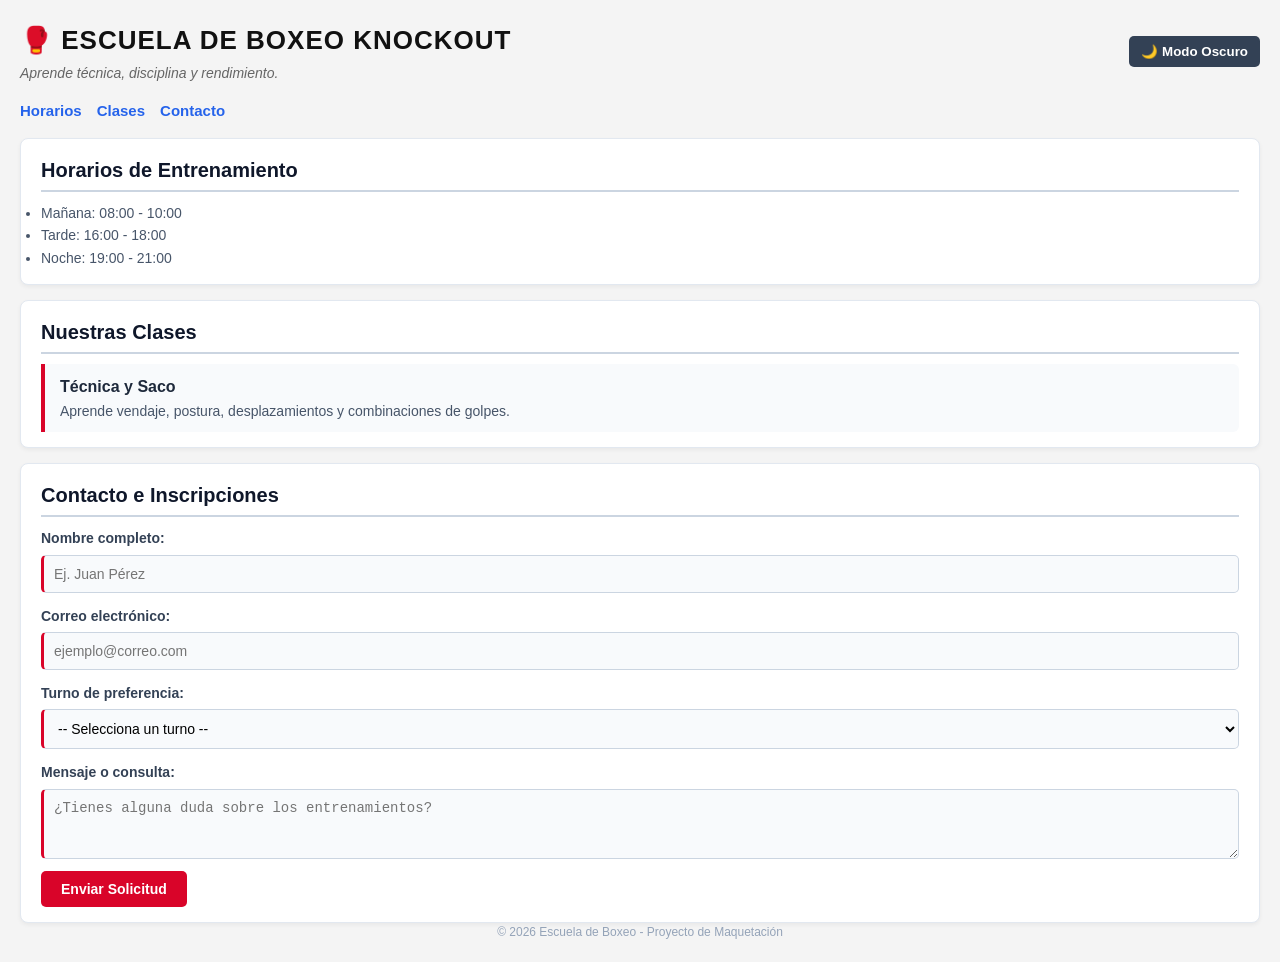
<file: index.html>
<!DOCTYPE html>
<html lang="es">
<head>
    <meta charset="UTF-8">
    <meta name="viewport" content="width=device-width, initial-scale=1.0">
    <title>Escuela de Boxeo</title>
    <link rel="stylesheet" href="style.css">
</head>
<body>

    <header>
        <div>
            <h1>🥊 Escuela de Boxeo Knockout</h1>
            <p>Aprende técnica, disciplina y rendimiento.</p>
        </div>

        <button id="btn-tema" aria-label="Cambiar tema">🌙 Modo Oscuro</button>
    </header>

    <nav> 
        <button id="btn-menu" aria-label="Abrir menú">☰</button>

        <ul>
            <li><a href="#horarios">Horarios</a></li>
            <li><a href="#clases">Clases</a></li>
            <li><a href="#contacto">Contacto</a></li>
        </ul>
    </nav>

    <main>

        <section id="horarios">
            <h2>Horarios de Entrenamiento</h2>
            <ul>
                <li>Mañana: 08:00 - 10:00</li>
                <li>Tarde: 16:00 - 18:00</li>
                <li>Noche: 19:00 - 21:00</li>
            </ul>
        </section>

        <section id="clases">
            <h2>Nuestras Clases</h2>
            <article>
                <h3>Técnica y Saco</h3>
                <p>Aprende vendaje, postura, desplazamientos y combinaciones de golpes.</p>
            </article>
        </section>

        <section id="contacto">
            <h2>Contacto e Inscripciones</h2>

            <form id="form-contacto" action="procesar.php" method="POST" novalidate>
                <div class="grupo-campo">
                    <label for="nombre">Nombre completo:</label>
                    <input type="text" id="nombre" name="nombre" placeholder="Ej. Juan Pérez" required>
                </div>

                <div class="grupo-campo">
                    <label for="email">Correo electrónico:</label>
                    <input type="email" id="email" name="email" placeholder="ejemplo@correo.com" required>
                </div>

                <div class="grupo-campo">
                    <label for="turno">Turno de preferencia:</label>
                    <select id="turno" name="turno" required>
                        <option value="">-- Selecciona un turno --</option>
                        <option value="manana">Mañana</option>
                        <option value="tarde">Tarde</option>
                        <option value="noche">Noche</option>
                    </select>
                </div>

                <div class="grupo-campo">
                    <label for="mensaje">Mensaje o consulta:</label>
                    <textarea id="mensaje" name="mensaje" rows="3" placeholder="¿Tienes alguna duda sobre los entrenamientos?" required></textarea>
                </div>

                <button type="submit">Enviar Solicitud</button>

                <p id="aviso-contacto" class="aviso"></p>
            </form>
        </section>

    </main>

    <footer>
        <p>&copy; 2026 Escuela de Boxeo - Proyecto de Maquetación</p>
    </footer>

    <script src="script.js"></script>

</body>
</html>
</file>
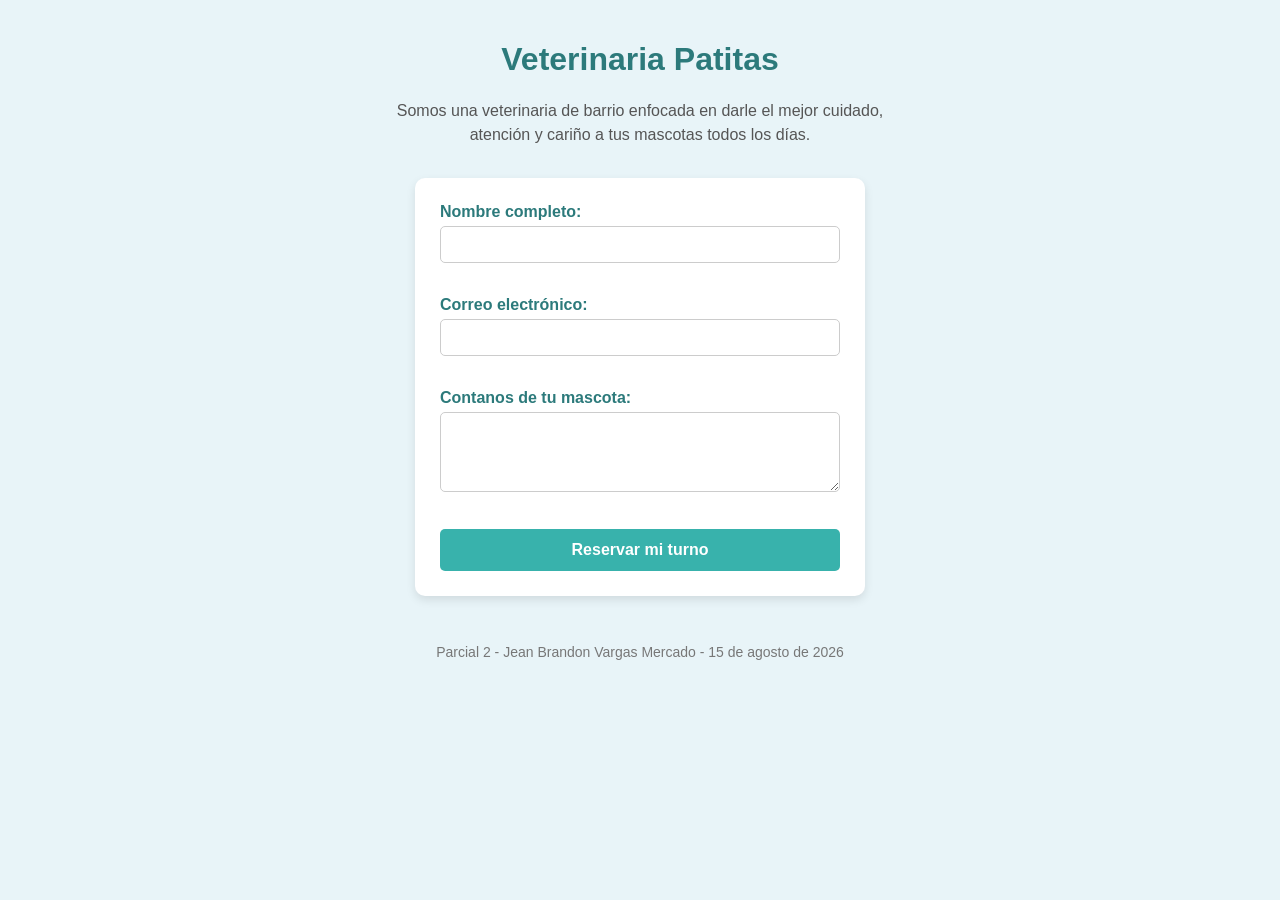
<file: parcial2/index.html>
<!DOCTYPE html>
<html lang="es">
<head>
    <meta charset="UTF-8">
    <title>Veterinaria Patitas</title>
    <link rel="stylesheet" href="style.css">
</head>
<body>
    <header>
        <h1>Veterinaria Patitas</h1>
    </header>

    <p>Somos una veterinaria de barrio enfocada en darle el mejor cuidado, atención y cariño a tus mascotas todos los días.</p>

    <form id="form-turno" novalidate method="POST" action="procesar.php">
        
        <label for="nombre">Nombre completo:</label>
        <input type="text" id="nombre" name="nombre" required>
        <br><br>

        <label for="correo">Correo electrónico:</label>
        <input type="email" id="correo" name="correo" required>
        <br><br>

        <label for="mascota">Contanos de tu mascota:</label>
        <textarea id="mascota" name="mascota"></textarea>
        <br><br>

        <button type="submit">Reservar mi turno</button>
        
        <p id="aviso-turno" class="aviso"></p>
        
    </form>

    <br>
    <footer>
        Parcial 2 - Jean Brandon Vargas Mercado - 15 de agosto de 2026
    </footer>

    <script src="script.js"></script>
</body>
</html>
</file>
<file: style.css>
* {
    box-sizing: border-box;
    margin: 0;
    padding: 0;
}

body {
    font-family: Arial, sans-serif;
    line-height: 1.6;       
    color: #333333;          
    background-color: #f4f4f4;
    padding: 20px;
    transition: background-color 0.3s ease, color 0.3s ease;
}

body.oscuro {
    background-color: #121212;
    color: #f1f5f9;
}

body.oscuro header h1 {
    color: #ffffff;
}

body.oscuro header p,
body.oscuro footer p {
    color: #94a3b8;
}

body.oscuro section {
    background-color: #1e293b;
    border-color: #334155;
}

body.oscuro section h2 {
    color: #f8fafc;
    border-bottom-color: #475569;
}

body.oscuro article {
    background-color: #0f172a;
}

body.oscuro article h3 {
    color: #e2e8f0;
}

body.oscuro p, 
body.oscuro li, 
body.oscuro label {
    color: #cbd5e1;
}

body.oscuro nav a {
    color: #60a5fa;
}

body.oscuro form input, 
body.oscuro form select, 
body.oscuro form textarea {
    background-color: #0f172a;
    border-color: #334155;
    color: #ffffff;
}

header {
    display: flex;
    justify-content: space-between;
    align-items: center;
    margin-bottom: 15px;
}

header h1 {
    font-size: 26px;
    font-weight: bold;
    color: #111111;
    text-transform: uppercase;  
    letter-spacing: 1px;      
}

header p {
    font-size: 14px;
    color: #666666;
    font-style: italic;       
}

#btn-tema {
    padding: 8px 12px;
    background-color: #334155;
    color: #ffffff;
    border: none;
    border-radius: 5px;
    cursor: pointer;
    font-weight: bold;
}

nav {
    margin-bottom: 15px;
}

#btn-menu {
    display: none;
    font-size: 24px;
    background: none;
    border: 1px solid #cbd5e1;
    padding: 5px 12px;
    border-radius: 5px;
    cursor: pointer;
    color: inherit;
}

nav a {
    color: #2563eb;
    text-decoration: none;      
    font-weight: bold;
    font-size: 15px;
}

nav ul {
    display: flex;             
    gap: 15px;                 
    list-style: none;          
    padding: 0;
    margin: 0;
}

nav a:hover {
    text-decoration: underline; 
}

section h2 {
    font-size: 20px;
    color: #0f172a;
    border-bottom: 2px solid #cbd5e1; 
    padding-bottom: 4px;
    margin-bottom: 10px;
}

article h3 {
    font-size: 16px;
    color: #1e293b;
    font-weight: bold;
}

p, li {
    font-size: 14px;
    color: #475569;
}

label {
    font-size: 14px;
    font-weight: bold;
    color: #334155;
}

footer p {
    font-size: 12px;
    color: #94a3b8;
    text-align: center;
}

main {
    display: flex;
    flex-direction: column;
    gap: 15px;                  
    margin-top: 15px;
}

section {
    background-color: #ffffff;  
    border: 1px solid #e2e8f0;  
    border-radius: 8px;       
    padding: 15px 20px;      
    box-shadow: 0 2px 4px rgba(0, 0, 0, 0.05); 
}

article {
    background-color: #f8fafc;
    border-left: 4px solid #d90429; 
    padding: 10px 15px;
    border-radius: 0 6px 6px 0;
    margin-top: 10px;
}

form {
    display: flex;
    flex-direction: column;
    gap: 12px;                 
    margin-top: 10px;
}

.grupo-campo {
    display: flex;
    flex-direction: column;
    gap: 5px;                  
}

form input, form select, form textarea {
    width: 100%;
    max-width: 100%;
    padding: 10px;
    border: 1px solid #cbd5e1;
    border-radius: 5px;
    font-size: 14px;
    background-color: #f8fafc;
    transition: border-color 0.2s ease;
}

form input:focus, form select:focus, form textarea:focus {
    outline: none;
    border-color: #2563eb;       
    background-color: #ffffff;
}

form input:required, form select:required, form textarea:required {
    border-left: 3px solid #d90429;
}

form button {
    background-color: #d90429;
    color: #ffffff;
    border: none;
    padding: 10px 20px;
    font-size: 14px;
    font-weight: bold;
    border-radius: 5px;
    cursor: pointer;
    align-self: flex-start;     
}

form button:hover {
    background-color: #b8001f;   
}

/* PASO 2: CSS PARA LOS AVISOS */
.aviso {
    display: none;
    margin-top: 14px;
    padding: 10px;
    border-radius: 5px;
    font-size: 14px;
    font-weight: bold;
}

.aviso.error {
    display: block;
    color: #b3261e;
    background-color: #fce8e6;
    border: 1px solid #f5c2c0;
}

.aviso.exito {
    display: block;
    color: #1a7f4f;
    background-color: #e6f4ea;
    border: 1px solid #b7e1cd;
}

@media (max-width: 600px) {
    body {
        padding: 10px;
    }

    #btn-menu {
        display: block;
        margin-bottom: 10px;
    }

    nav ul {
        display: none;
        flex-direction: column;
        gap: 10px;
    }

    nav ul.abierto {
        display: flex;
    }

    section {
        padding: 12px 15px;
    }

    form button {
        width: 100%;
        text-align: center;
    }
}
</file>
<file: parcial2/style.css>
body {
    font-family: 'Segoe UI', Tahoma, Geneva, Verdana, sans-serif;
    background-color: #e8f4f8; 
    color: #333;
    display: flex;
    flex-direction: column;
    align-items: center;
    margin: 0;
    padding: 20px;
}

header h1 {
    color: #2c7a7b; 
    margin-bottom: 5px;
}

p {
    max-width: 500px;
    text-align: center;
    color: #555;
    line-height: 1.5;
}

form {
    background-color: #ffffff;
    padding: 25px;
    border-radius: 10px;
    box-shadow: 0px 4px 10px rgba(0, 0, 0, 0.1); 
    width: 100%;
    max-width: 400px;
    margin-top: 15px;
}

label {
    font-weight: bold;
    color: #2c7a7b;
    display: block;
    margin-bottom: 5px;
}

input, textarea {
    width: 100%;
    box-sizing: border-box; 
    padding: 10px;
    margin-bottom: 15px;
    border: 1px solid #ccc;
    border-radius: 5px;
    font-family: inherit;
}

textarea {
    resize: vertical;
    min-height: 80px;
}

button {
    background-color: #38b2ac; 
    color: white;
    font-size: 16px;
    font-weight: bold;
    border: none;
    padding: 12px;
    width: 100%;
    border-radius: 5px;
    cursor: pointer;
    transition: background-color 0.3s;
}

button:hover {
    background-color: #319795; 
}

.aviso { 
    display: none; 
    margin-top: 15px;
    padding: 10px;
    border-radius: 5px;
    text-align: center;
    font-weight: bold;
}
.aviso.error { 
    display: block; 
    background-color: #fed7d7;
    color: #b00020; 
    border: 1px solid #feb2b2;
}
.aviso.exito { 
    display: block; 
    background-color: #c6f6d5;
    color: #1b7f3b; 
    border: 1px solid #9ae6b4;
}

footer {
    margin-top: 30px;
    font-size: 14px;
    color: #777;
    text-align: center;
}
</file>
